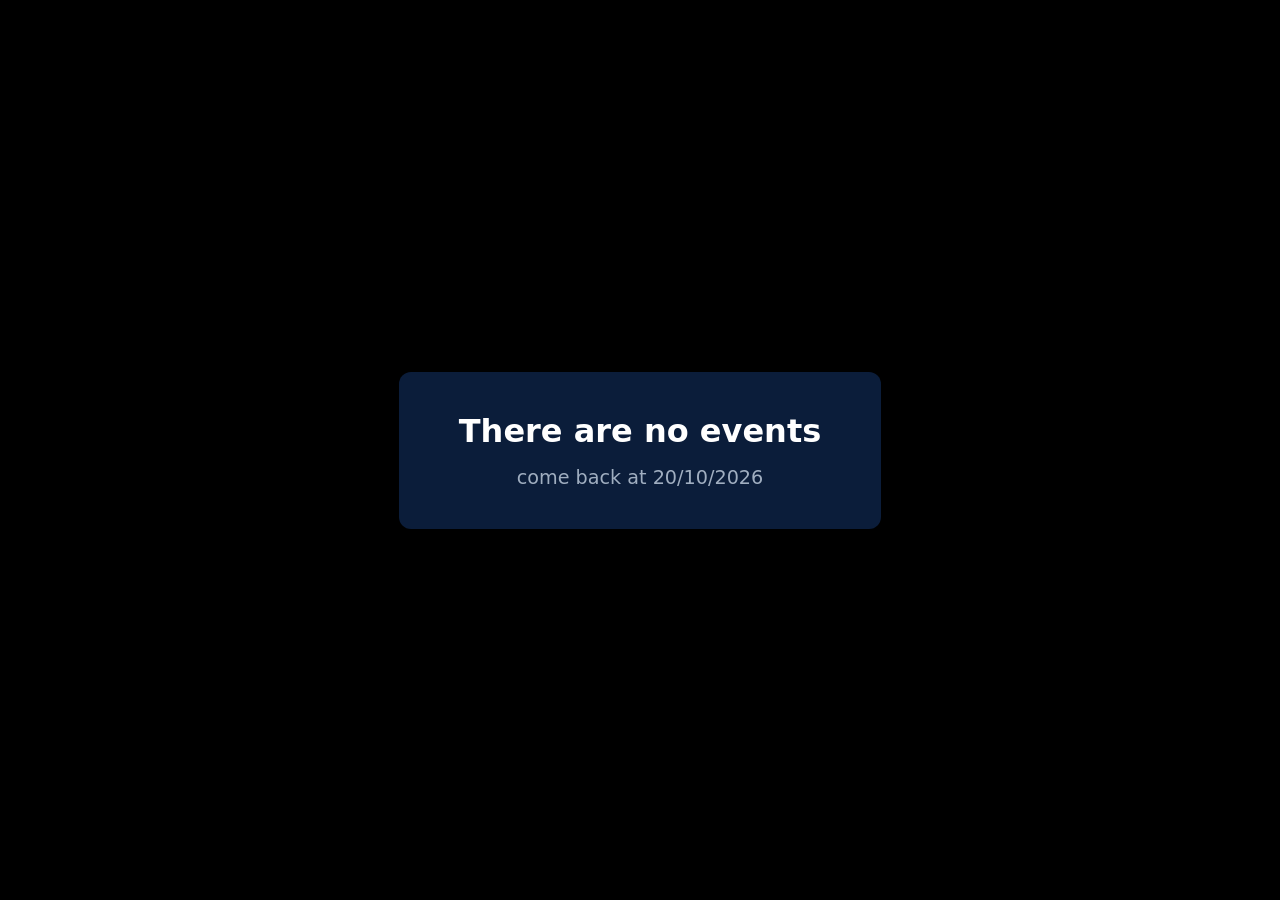
<file: index.html>
<!DOCTYPE html>
<html lang="en">
<head>
<meta charset="UTF-8">
<meta name="viewport" content="width=device-width, initial-scale=1.0">
<title>Events</title>
  <link rel="icon" type="image/png" href="favicon-180.png" />
<style>
  body {
    background-color: #000000;
    color: #ffffff;
    font-family: system-ui, -apple-system, sans-serif;
    display: flex;
    justify-content: center;
    align-items: center;
    min-height: 100vh;
    margin: 0;
  }
  .box {
    background-color: #0b1d3a;
    padding: 40px 60px;
    border-radius: 12px;
    text-align: center;
    box-shadow: 0 10px 25px rgba(0, 0, 0, 0.5);
  }
  h1 {
    margin: 0 0 16px 0;
    font-size: 2rem;
  }
  h3 {
    margin: 0;
    font-size: 1.2rem;
    font-weight: 400;
    color: #a0aec0;
  }
</style>
</head>
<body>

<div class="box">
  <h1>There are no events</h1>
  <h3>come back at 20/10/2026</h3>
</div>

</body>
</html>
</file>
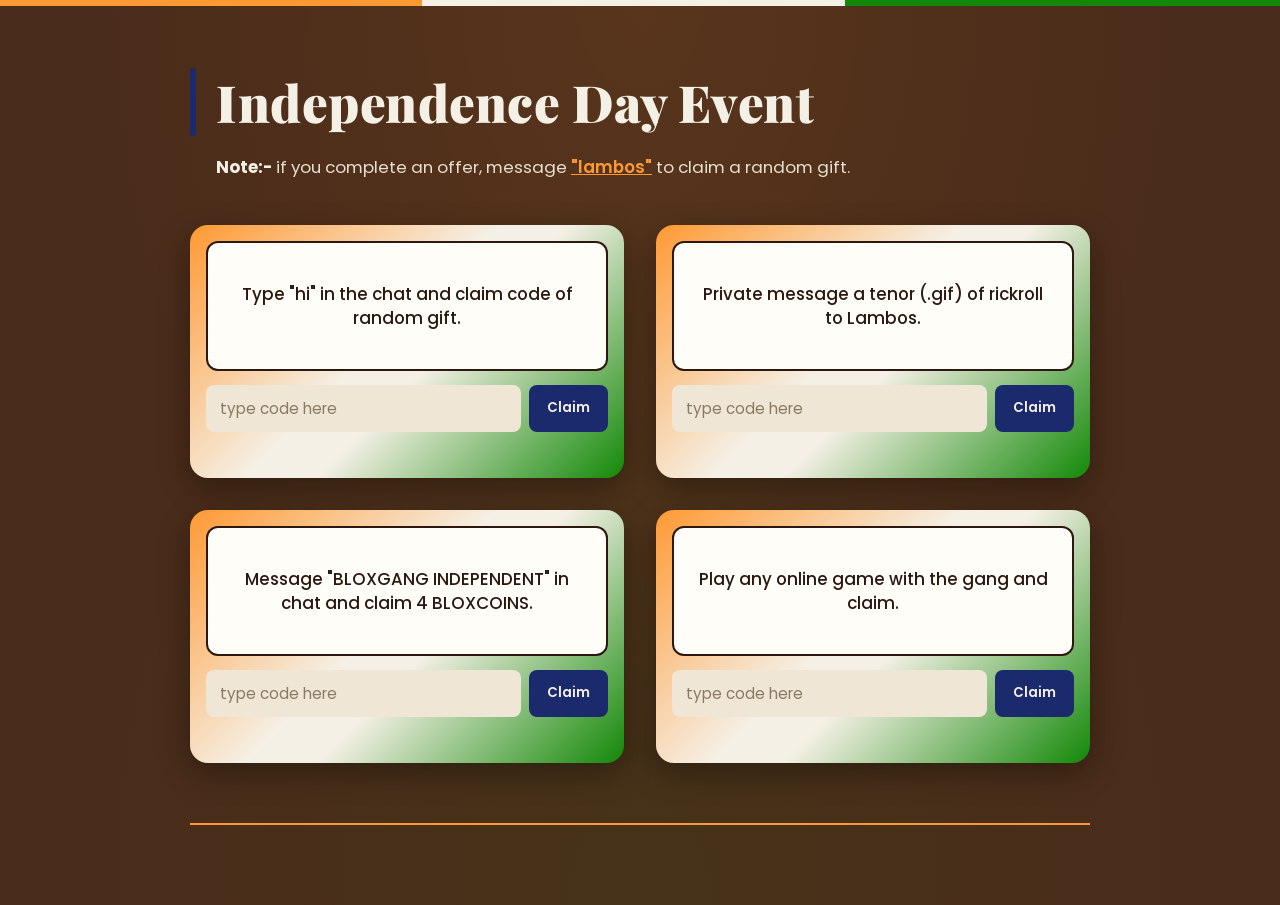
<file: independence-day-event.html>
<!DOCTYPE html>
<html lang="en">
<head>
<meta charset="UTF-8">
<meta name="viewport" content="width=device-width, initial-scale=1.0">
<title>small leak</title>
<link rel="icon" type="image/png" href="favicon-180.png" />
<link rel="preconnect" href="https://fonts.googleapis.com">
<link href="https://fonts.googleapis.com/css2?family=Playfair+Display:wght@700;900&family=Poppins:wght@400;500;600;700&display=swap" rel="stylesheet">
<style>
  :root{
    --brown-deep:#2c1810;
    --brown:#4a2c1a;
    --brown-light:#6b3f22;
    --saffron:#ff9933;
    --white:#f5f0e6;
    --green:#138808;
    --chakra-blue:#1a2a6c;
    --wrong-red:#c0392b;
    --claimed-green:#2e7d32;
  }

  * { box-sizing: border-box; }

  body{
    margin:0;
    min-height:100vh;
    background:
      radial-gradient(ellipse at top, rgba(255,153,51,0.08), transparent 60%),
      radial-gradient(ellipse at bottom, rgba(19,136,8,0.08), transparent 60%),
      var(--brown);
    font-family:'Poppins', sans-serif;
    color: var(--white);
    padding: 48px 20px 80px;
  }

  .flag-strip{
    position:fixed;
    top:0; left:0; right:0;
    height:6px;
    background: linear-gradient(90deg, var(--saffron) 0 33%, var(--white) 33% 66%, var(--green) 66% 100%);
    z-index: 10;
  }

  header{
    max-width: 900px;
    margin: 20px auto 8px;
    display:flex;
    align-items:center;
    gap: 20px;
  }

  .bar{
    width:6px;
    align-self:stretch;
    min-height: 60px;
    background: var(--chakra-blue);
    border-radius: 3px;
  }

  h1{
    font-family:'Playfair Display', serif;
    font-weight: 900;
    font-size: clamp(2rem, 5vw, 3.2rem);
    margin: 0;
    color: var(--white);
    letter-spacing: 0.5px;
  }

  .note{
    max-width: 900px;
    margin: 18px auto 44px;
    font-size: 1.05rem;
    line-height: 1.6;
    color: #e9dfce;
    padding-left: 26px;
  }
  .note b{ color: var(--white); }
  .note .highlight{
    text-decoration: underline;
    text-decoration-color: var(--saffron);
    font-weight: 600;
    color: var(--saffron);
  }

  .grid{
    max-width: 900px;
    margin: 0 auto;
    display:grid;
    grid-template-columns: repeat(2, minmax(0,1fr));
    gap: 32px;
  }
  @media (max-width: 640px){
    .grid{ grid-template-columns: 1fr; }
    header{ margin-left: 4px; }
  }

  .box{
    border-radius: 18px;
    padding: 16px;
    background: linear-gradient(135deg, var(--saffron), var(--white) 45%, var(--white) 55%, var(--green));
    box-shadow: 0 10px 30px rgba(0,0,0,0.35);
    transition: transform 0.2s ease, box-shadow 0.2s ease;
  }
  .box:hover{
    transform: translateY(-4px);
    box-shadow: 0 16px 36px rgba(0,0,0,0.45);
  }
  @media (prefers-reduced-motion: reduce){
    .box{ transition: none; }
    .box:hover{ transform: none; }
  }

  .card{
    background: #fffdf8;
    border: 2px solid var(--brown-deep);
    border-radius: 12px;
    padding: 20px;
    min-height: 130px;
    display:flex;
    align-items:center;
    justify-content:center;
    text-align:center;
  }

  .card p{
    margin:0;
    color: var(--brown-deep);
    font-size: 1.05rem;
    font-weight: 500;
    line-height: 1.45;
  }

  .redeem-row{
    margin-top: 14px;
    display:flex;
    gap: 8px;
  }

  .redeem-row input{
    flex:1;
    min-width: 0;
    padding: 12px 14px;
    border-radius: 8px;
    border: none;
    font-family:'Poppins', sans-serif;
    font-size: 0.95rem;
    background: #efe6d6;
    color: var(--brown-deep);
    outline-offset: 2px;
  }
  .redeem-row input:focus-visible{
    outline: 3px solid var(--chakra-blue);
  }
  .redeem-row input::placeholder{ color: #8a7a63; }

  .redeem-row button{
    padding: 12px 18px;
    border: none;
    border-radius: 8px;
    background: var(--chakra-blue);
    color: var(--white);
    font-weight: 600;
    cursor: pointer;
    font-family:'Poppins', sans-serif;
    transition: background 0.15s ease;
  }
  .redeem-row button:hover{ background: #24397e; }
  .redeem-row button:focus-visible{ outline: 3px solid var(--saffron); outline-offset: 2px; }
  .redeem-row button:disabled{
    background: #8a8a8a;
    cursor: not-allowed;
  }

  .status{
    margin-top: 10px;
    min-height: 20px;
    font-weight: 600;
    font-size: 0.9rem;
    text-align: center;
  }
  .status.wrong{ color: var(--wrong-red); }
  .status.claimed{ color: var(--claimed-green); }

  .box.is-claimed .card{
    border-color: var(--claimed-green);
  }

  footer{
    max-width: 900px;
    margin: 60px auto 0;
    border-top: 2px solid var(--saffron);
  }
</style>
</head>
<body>

<div class="flag-strip"></div>

<header>
  <div class="bar"></div>
  <h1>Independence Day Event</h1>
</header>

<p class="note">
  <b>Note:-</b> if you complete an offer, message <span class="highlight">"lambos"</span> to claim a random gift.
</p>

<div class="grid">

  <div class="box" data-code="BIG7">
    <div class="card">
      <p>Type "hi" in the chat and claim code of random gift.</p>
    </div>
    <div class="redeem-row">
      <input type="text" placeholder="type code here" aria-label="Enter code for gift 1">
      <button type="button">Claim</button>
    </div>
    <div class="status" role="status"></div>
  </div>

  <div class="box" data-code="RUBBERBAND">
    <div class="card">
      <p>Private message a tenor (.gif) of rickroll to Lambos.</p>
    </div>
    <div class="redeem-row">
      <input type="text" placeholder="type code here" aria-label="Enter code for gift 2">
      <button type="button">Claim</button>
    </div>
    <div class="status" role="status"></div>
  </div>

  <div class="box" data-code="LEGENDS">
    <div class="card">
      <p>Message "BLOXGANG INDEPENDENT" in chat and claim 4 BLOXCOINS.</p>
    </div>
    <div class="redeem-row">
      <input type="text" placeholder="type code here" aria-label="Enter code for gift 3">
      <button type="button">Claim</button>
    </div>
    <div class="status" role="status"></div>
  </div>

  <div class="box" data-code="900595">
    <div class="card">
      <p>Play any online game with the gang and claim.</p>
    </div>
    <div class="redeem-row">
      <input type="text" placeholder="type code here" aria-label="Enter code for gift 4">
      <button type="button">Claim</button>
    </div>
    <div class="status" role="status"></div>
  </div>

</div>

<footer></footer>

<script>
  document.querySelectorAll('.box').forEach(function(box){
    var correctCode = box.getAttribute('data-code').trim().toUpperCase();
    var input = box.querySelector('input');
    var button = box.querySelector('button');
    var status = box.querySelector('.status');
    var claimed = false;

    function attemptClaim(){
      if (claimed) return;
      var entered = input.value.trim().toUpperCase();

      if (entered.length === 0){
        status.textContent = 'Enter a code first';
        status.className = 'status wrong';
        return;
      }

      if (entered === correctCode){
        claimed = true;
        status.textContent = 'claimed';
        status.className = 'status claimed';
        input.disabled = true;
        button.disabled = true;
        box.classList.add('is-claimed');
      } else {
        status.textContent = 'wrong';
        status.className = 'status wrong';
      }
    }

    button.addEventListener('click', attemptClaim);
    input.addEventListener('keydown', function(e){
      if (e.key === 'Enter') attemptClaim();
    });
  });
</script>

</body>
</html>
</file>
